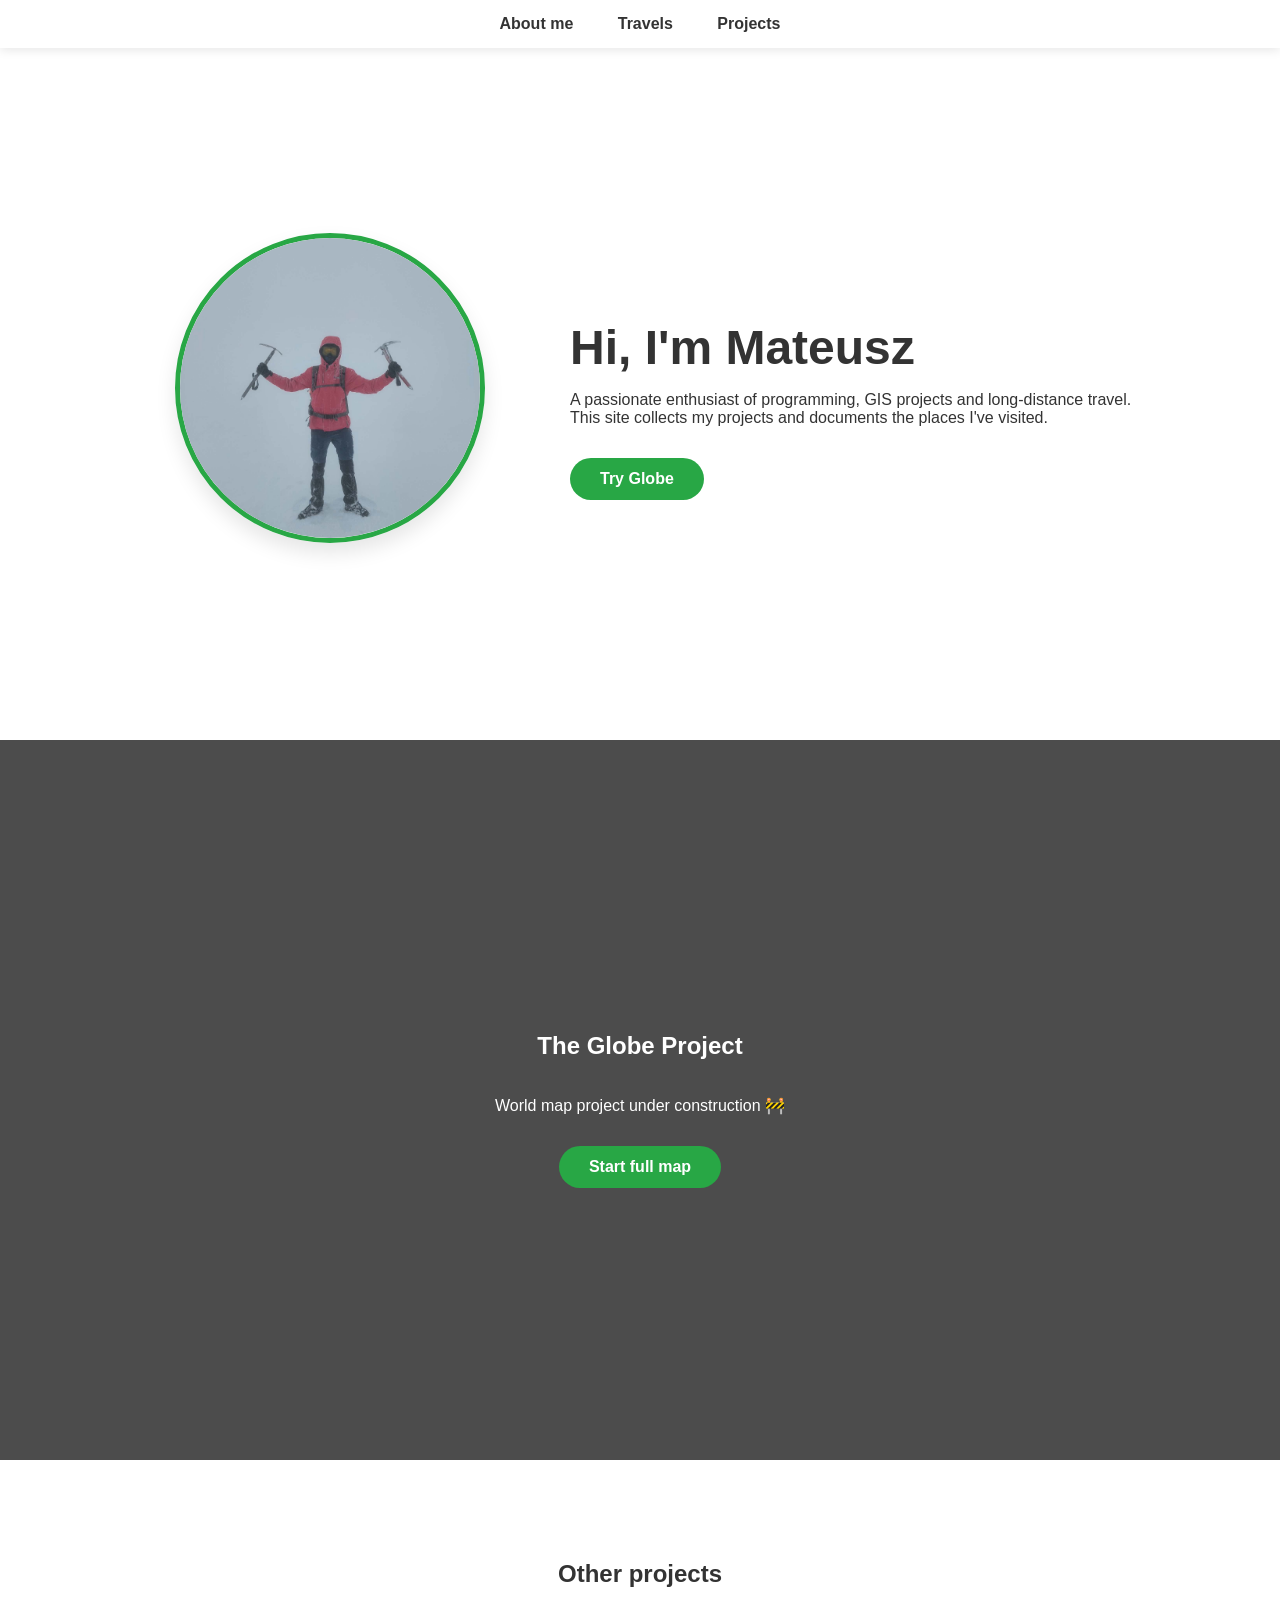
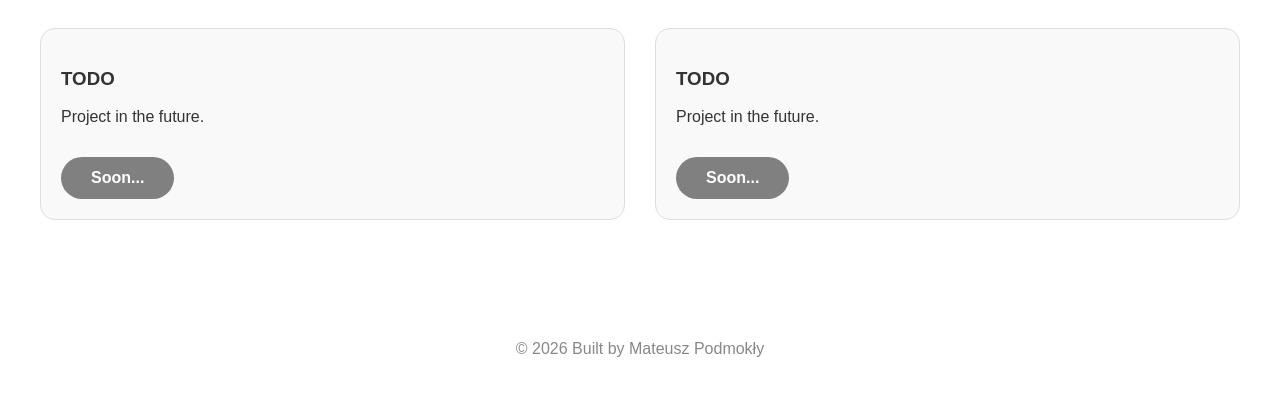
<file: index.html>
<!DOCTYPE html>
<html lang="pl">
<head>
    <meta charset="UTF-8">
    <meta name="viewport" content="width=device-width, initial-scale=1.0">
    <title>Twoje Portfolio | Podróże i Projekty</title>
    <link rel="stylesheet" href="style.css">
</head>
<body>
    <nav>
        <a href="#about">About me</a>
        <a href="#travel">Travels</a>
        <a href="#projects">Projects</a>
    </nav>

    <section id="about" class="about-section">
        <div class="about-image">
            <img src="images/me.jpg">
        </div>
        <div class="about-content">
            <h1>Hi, I'm Mateusz</h1>
            <p>
                A passionate enthusiast of programming, GIS projects and long-distance
                travel. This site collects my projects and documents the places I've
                visited.
            </p>
            <a href="#travel" class="btn">Try Globe</a>
        </div>
    </section>

    <section id="travel" class="map-hero">
        <h2>The Globe Project</h2>
        <p>World map project under construction 🚧</p>
        <a href="moja_mapa_z_progresem.html" class="btn">Start full map</a>
    </section>

    <section id="projects" class="projects-section">
        <h2 style="text-align: center;">Other projects</h2>
        <div class="projects-grid">
            
            <div class="project-card">
                <h3>TODO</h3>
                <p>Project in the future.</p>
                <a href="#" class="btn" style="background: gray;">Soon...</a>
            </div>

            <div class="project-card">
                <h3>TODO</h3>
                <p>Project in the future.</p>
                <a href="#" class="btn" style="background: gray;">Soon...</a>
            </div>

        </div>
    </section>

    <footer style="text-align: center; padding: 40px; color: #888;">
        &copy; 2026 Built by Mateusz Podmokły
    </footer>

</body>
</html>
</file>
<file: style.css>
:root {
    --primary-color: #28a745;
    --dark-bg: #1a1a1a;
    --text-light: #f4f4f4;
}

body, html {
    margin: 0;
    padding: 0;
    font-family: 'Segoe UI', Roboto, sans-serif;
    scroll-behavior: smooth; /* Płynne przewijanie do sekcji */
    background-color: #fff;
    color: #333;
}

/* --- Nawigacja --- */
nav {
    position: fixed;
    top: 0;
    width: 100%;
    background: rgba(255, 255, 255, 0.95);
    padding: 15px 0;
    z-index: 1000;
    box-shadow: 0 2px 10px rgba(0,0,0,0.1);
    text-align: center;
}

nav a {
    margin: 0 20px;
    text-decoration: none;
    color: #333;
    font-weight: bold;
    transition: color 0.3s;
}

nav a:hover {
    color: var(--primary-color);
}

/* --- Sekcja 1: O Mnie --- */
.about-section {
    padding: 120px 20px 80px;
    max-width: 1000px;
    margin: 0 auto;
    display: flex;
    align-items: center;
    gap: 50px;
    min-height: 60vh;
}

.about-image {
    flex: 1;
    text-align: center;
}

.about-image img {
    width: 300px;
    height: 300px;
    border-radius: 50%;
    object-fit: cover;
    border: 5px solid var(--primary-color);
    box-shadow: 0 10px 20px rgba(0,0,0,0.1);
}

.about-content {
    flex: 1.5;
}

.about-content h1 {
    font-size: 3rem;
    margin-bottom: 10px;
}

/* --- Sekcja 2: Hero (Mapa) --- */
.map-hero {
    height: 80vh;
    display: flex;
    flex-direction: column;
    justify-content: center;
    align-items: center;
    text-align: center;
    color: white;
    background: linear-gradient(rgba(0, 0, 0, 0.7), rgba(0, 0, 0, 0.7)),
        url('https://images.unsplash.com/photo-1524661135-423995f22d0b?q=80&w=2074&auto=format&fit=crop') center/cover no-repeat;
}

/* --- Sekcja 3: Pozostałe Projekty --- */
.projects-section {
    padding: 80px 20px;
    max-width: 1200px;
    margin: 0 auto;
}

.projects-grid {
    display: grid;
    grid-template-columns: repeat(auto-fit, minmax(300px, 1fr));
    gap: 30px;
    margin-top: 40px;
}

.project-card {
    background: #f9f9f9;
    border-radius: 15px;
    padding: 20px;
    border: 1px solid #ddd;
    transition: transform 0.3s;
}

.project-card:hover {
    transform: translateY(-5px);
    box-shadow: 0 5px 15px rgba(0,0,0,0.1);
}

/* Wspólne style przycisków */
.btn {
    display: inline-block;
    padding: 12px 30px;
    background-color: var(--primary-color);
    color: white;
    text-decoration: none;
    border-radius: 25px;
    font-weight: bold;
    transition: 0.3s;
    margin-top: 15px;
}

.btn:hover {
    opacity: 0.9;
    transform: scale(1.05);
}

/* Responsywność dla telefonów */
@media (max-width: 768px) {
    .about-section {
        flex-direction: column;
        text-align: center;
    }
}
</file>
